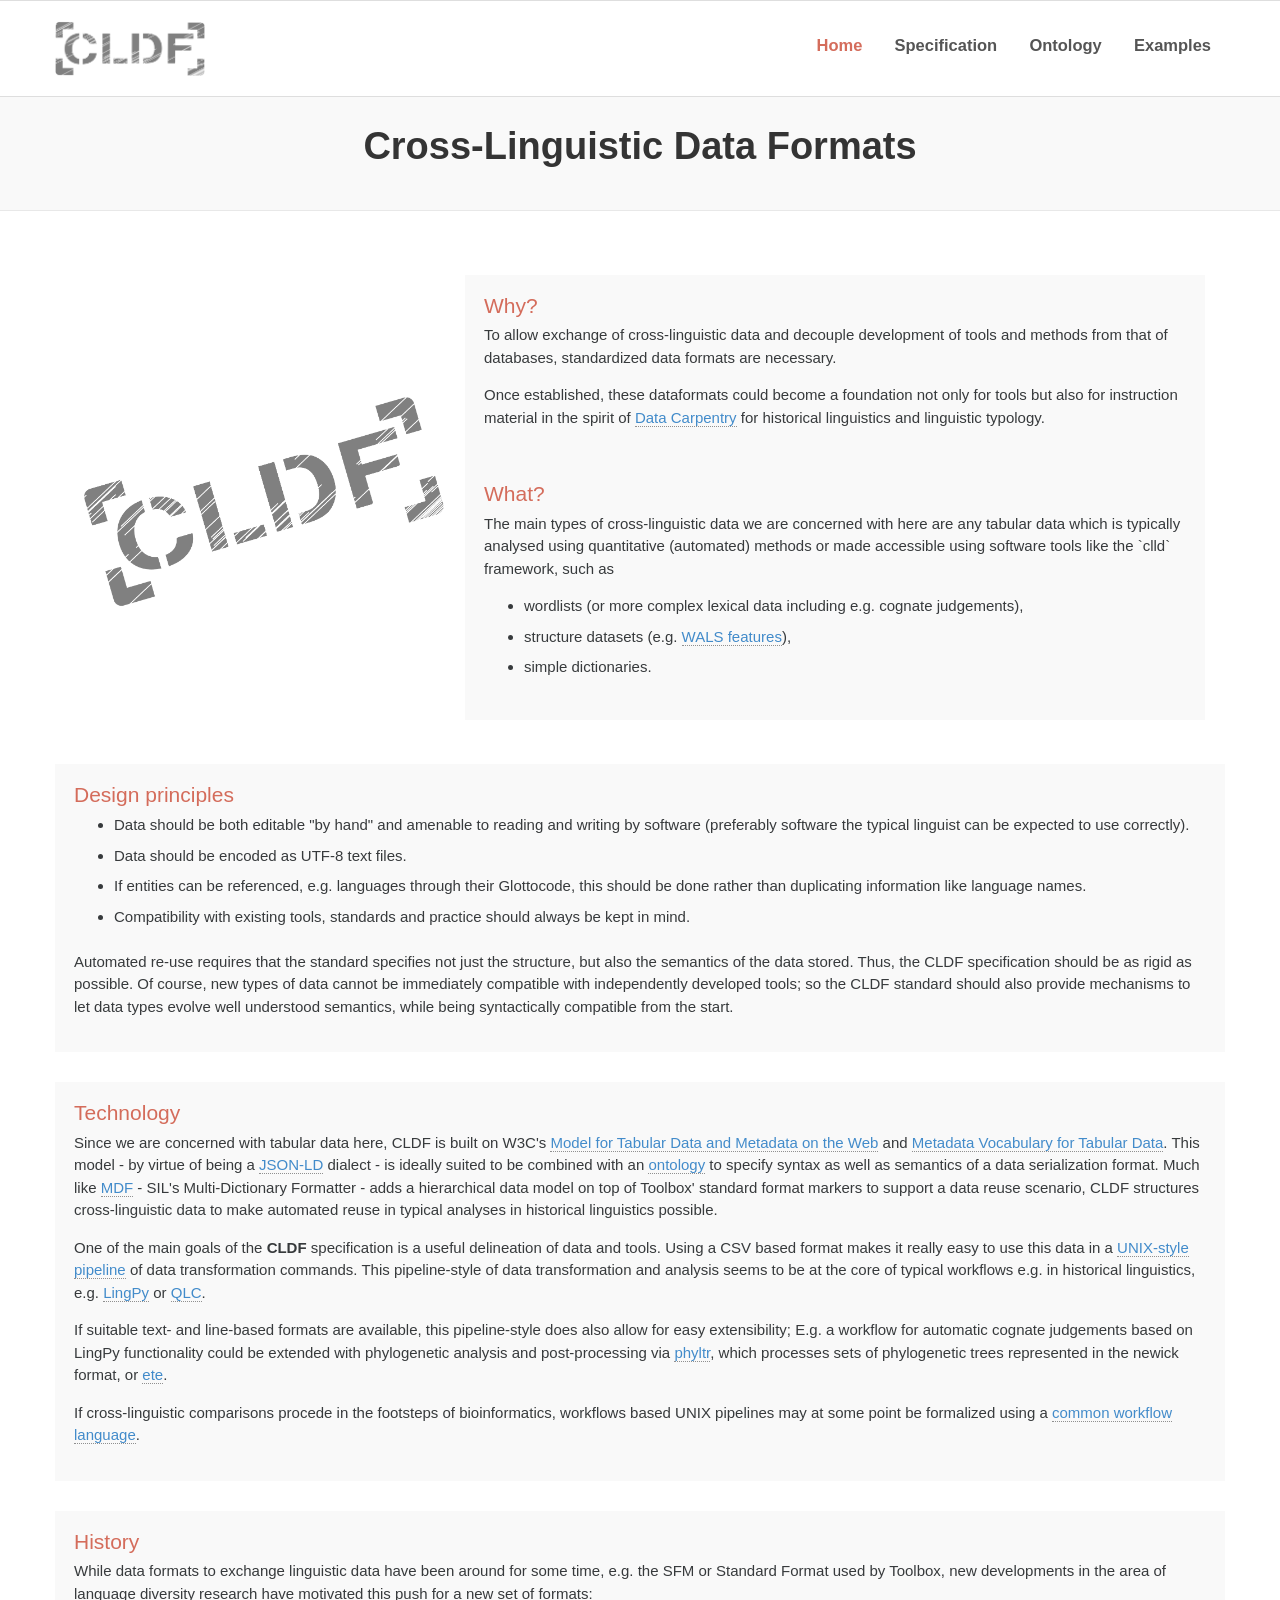
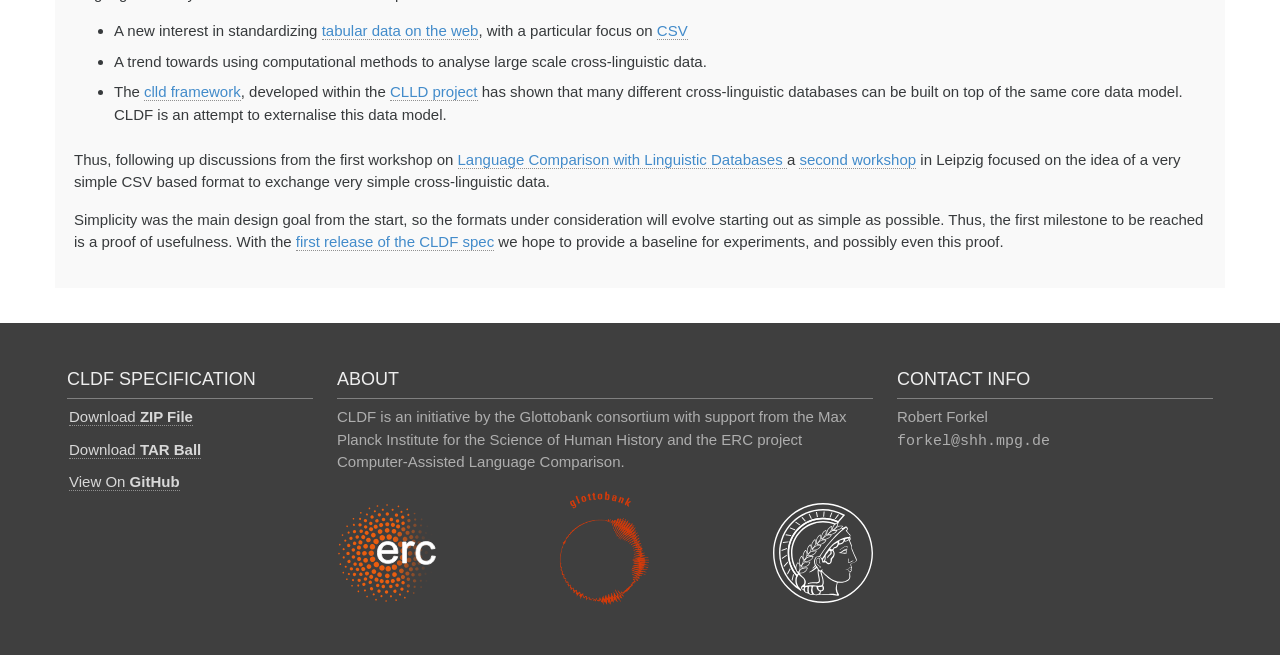
<file: index.html>
<!doctype html>
<html>
<head>
    <meta charset="utf-8">
    <meta http-equiv="X-UA-Compatible" content="chrome=1">
    <title>CLDF - Cross-Linguistic Data Formats</title>

    <link rel="stylesheet" href="stylesheets/styles.css">
    <link rel="stylesheet" href="stylesheets/github-light.css">
    <meta name="viewport" content="width=device-width">
</head>

<body class="site">
<header class="site-header">
    <nav>
        <div class="sticky-nav">
            <div class="container-nav">
                <div class="nav-container">
                    <div class="navbar-brand"><a href="http://cldf.clld.org">
                        <img width="150" src="logos/logo_straight.png" alt="CLDF">
                    </a></div>
                    <div class="navbar-nav nav-mobile">
                        <a class="nav-item nav-link btn btn-nav" href="/">Home</a>
                        <a class="nav-item nav-link btn btn-nav" href="https://github.com/glottobank/cldf">Specification</a>
                        <a class="nav-item nav-link btn btn-nav" href="v1.0/terms.rdf">Ontology</a>
                        <a class="nav-item nav-link btn btn-nav"
                           href="https://github.com/glottobank/cldf/tree/master/examples">Examples</a>
                    </div>
                    <div class="navbar-nav nav-main">
                        <a class="nav-item nav-link active" href="/">Home</a>
                        <a href="https://github.com/glottobank/cldf" class="nav-item nav-link">Specification</a>
                        <a href="v1.0/terms.rdf" class="nav-item nav-link">Ontology</a>
                        <a class="nav-item nav-link"
                           href="https://github.com/glottobank/cldf/tree/master/examples">Examples</a>
                    </div>
                </div>
            </div>
        </div>
    </nav>
</header>
<main class="site-content">
    <section class="section-alt pad-top">
        <div class="container">
            <h1 class="text-center headline">Cross-Linguistic Data Formats</h1>

        </div>
    </section>
    <section class="section-main">
        <div class="container pad-top">
            <div class="service-flexrow pad-top">
                <div class="column-33">
                    <div style="padding-top: 3cm;">
                        <img src="logos/logo.png" alt="CLDF logo" class="img-responsive">
                    </div>
                </div>
                <div class="column-66">
                    <div class="gray-box">
                        <h2>Why?</h2>
                        <p>
                            To allow exchange of cross-linguistic data and decouple
                            development of tools and methods from that of
                            databases, standardized data formats are necessary.
                        </p>
                        <p>
                            Once established, these dataformats could become a foundation
                            not
                            only for tools but also for instruction material in the spirit
                            of
                            <a href="http://datacarpentry.org/">Data Carpentry</a> for
                            historical
                            linguistics and linguistic typology.
                        </p>
                    </div>
                    <div class="gray-box">
                        <h2>What?</h2>
                        <p>
                            The main types of cross-linguistic data we are concerned with
                            here
                            are any tabular data which is typically
                            analysed using quantitative (automated) methods or made
                            accessible
                            using software tools like the `clld` framework, such as
                        </p>
                        <ul>
                            <li>wordlists (or more complex lexical data including e.g.
                                cognate
                                judgements),
                            </li>
                            <li>
                                structure datasets (e.g. <a
                                    href="http://wals.info/feature">WALS features</a>),
                            </li>
                            <li>simple dictionaries.</li>
                        </ul>
                    </div>
                </div>
            </div>
            <div class="service-flexrow pad-top">
                <div class="column-100 gray-box">
                    <h2>Design principles</h2>
                    <ul>
                        <li>Data should be both editable "by hand" and amenable to reading
                            and
                            writing by software (preferably software the typical linguist
                            can be
                            expected to use correctly).
                        </li>
                        <li>Data should be encoded as UTF-8 text files.</li>
                        <li>If entities can be referenced, e.g. languages through their
                            Glottocode,
                            this should be done rather than duplicating information like
                            language
                            names.
                        </li>
                        <li>Compatibility with existing tools, standards and practice
                            should
                            always be kept in mind.
                        </li>
                    </ul>
                    <p>
                        Automated re-use requires that the standard specifies not just
                        the structure, but also the semantics of the data stored. Thus,
                        the CLDF specification should be as rigid as possible. Of course, new
                        types of data cannot be immediately compatible with
                        independently developed tools; so the CLDF standard should also provide
                        mechanisms to let data types evolve well understood semantics,
                        while being syntactically compatible from the start.
                    </p>
                </div>
            </div>
            <div class="service-flexrow pad-top">
                <div class="column-100 gray-box">
                    <h2>Technology</h2>
                    <p>
                        Since we are concerned with tabular data here, CLDF is built on
                        W3C's
                        <a href="http://www.w3.org/TR/tabular-data-model/#standard-file-metadata">
                            Model for Tabular Data and Metadata on the Web</a>
                        and
                        <a href="https://www.w3.org/TR/tabular-metadata/">
                            Metadata Vocabulary for Tabular Data</a>.
                        This model - by virtue of being a
                        <a href="https://en.wikipedia.org/wiki/JSON-LD">JSON-LD</a> dialect -
                        is ideally suited to be combined with an
                        <a href="https://en.wikipedia.org/wiki/Ontology_(information_science)">ontology</a>
                        to specify syntax as well as semantics of a data serialization format.
                        Much like <a href="https://software.sil.org/shoebox/mdf/">MDF</a> - SIL's
                        Multi-Dictionary Formatter - adds a hierarchical data model on top of
                        Toolbox' standard format markers to support a data reuse scenario,
                        CLDF structures cross-linguistic data to make automated reuse in
                        typical analyses in historical linguistics possible.
                    </p>
                    <p>
                        One of the main goals of the <b>CLDF</b> specification is a useful
                        delineation of data and tools. Using a CSV
                        based format makes it really easy to use this data in a
                        <a href="https://en.wikipedia.org/wiki/Pipeline_%28Unix%29">
                            UNIX-style pipeline</a> of
                        data transformation commands.
                        This pipeline-style of data transformation and analysis seems to
                        be at the core of typical workflows e.g. in
                        historical linguistics, e.g.
                        <a href="http://lingpy.org/tutorial/workflow.html">LingPy</a> or
                        <a href="https://github.com/cysouw/qlcPipe">QLC</a>.
                    </p>
                    <p>
                        If suitable text- and line-based formats are available, this
                        pipeline-style does also allow for easy extensibility;
                        E.g. a workflow for automatic cognate judgements based on LingPy
                        functionality could be extended with phylogenetic
                        analysis and post-processing via
                        <a href="https://github.com/lmaurits/phyltr">phyltr</a>, which
                        processes sets
                        of phylogenetic trees represented in the newick format, or
                        <a href="http://etetoolkit.org/documentation/tools/">ete</a>.
                    </p>
                    <p>
                        If cross-linguistic comparisons procede in the footsteps of
                        bioinformatics, workflows based UNIX pipelines may at some point
                        be formalized using a <a
                            href="http://common-workflow-language.github.io/">
                        common workflow language</a>.
                    </p>
                </div>
            </div>
            <div class="service-flexrow pad-top">
                <div class="column-100 gray-box">
                    <h2>History</h2>

                    <p>While data formats to exchange linguistic data have been around for
                        some time, e.g. the SFM or Standard Format
                        used by Toolbox, new developments in the area of language
                        diversity research have motivated this push for a new
                        set of formats:</p>
                    <ul>
                        <li>A new interest in standardizing <a
                                href="https://www.w3.org/TR/tabular-data-model/">tabular
                            data on the web</a>,
                            with a particular focus on <a
                                    href="http://csvconf.com/">CSV</a></li>
                        <li>A trend towards using computational methods to analyse large
                            scale cross-linguistic data.
                        </li>
                        <li>
                            The <a href="https://github.com/clld/clld">
                            clld framework</a>, developed within the
                            <a href="http://clld.org">CLLD project</a> has shown that many
                            different cross-linguistic databases can be built on top of
                            the
                            same core data model. CLDF is an attempt to externalise this
                            data
                            model.
                        </li>
                    </ul>
                    <p>Thus, following up discussions from the first workshop on
                        <a href="http://www.mpi.nl/events/language-comparison-with-linguistic-databases-reflex-and-typological-databases">
                            Language Comparison with Linguistic Databases
                        </a> a
                        <a href="http://www.eva.mpg.de/linguistics/conferences/2014-ws-lanclid2/index.html">second
                            workshop</a> in Leipzig
                        focused on the idea of a very simple CSV based format to exchange
                        very simple cross-linguistic data.</p>
                    <p>Simplicity was the main design goal from the start, so the formats
                        under consideration will evolve starting out
                        as simple as possible. Thus, the first milestone to be reached is
                        a proof of usefulness. With the
                        <a href="https://github.com/glottobank/cldf/releases/tag/v0.4">first
                            release of the CLDF spec</a> we hope to provide
                        a baseline for experiments, and possibly even this proof.</p>
                </div>
            </div>
        </div>
    </section>
</main>
<footer class="site-footer">
    <!-- expanded_footer -->

    <div class="footer">
        <div class="container flex-footer">
            <div class="f-links f-item">
                <h2>CLDF Specification</h2>
                <ul class="footer-links">
                    <li><a href="https://github.com/glottobank/cldf/zipball/master">Download
                        <strong>ZIP File</strong></a></li>
                    <li><a href="https://github.com/glottobank/cldf/tarball/master">Download
                        <strong>TAR Ball</strong></a></li>
                    <li><a href="https://github.com/glottobank/cldf">View On <strong>GitHub</strong></a>
                    </li>
                </ul>
            </div>
            <div class="f-about f-item">
                <h2>About</h2>
                <p>
                    CLDF is an initiative by the Glottobank consortium with support from the
                    Max Planck Institute for the Science of Human History and the ERC project
                    Computer-Assisted Language Comparison.
                </p>
                <table style="width: 100%">
                    <tr>
                        <td style="width: 33%; text-align: left; padding-top: 10px;">
                            <a href="http://calc.digling.org" style="border: none;">
                                <img src="logos/European_Research_Council_logo.svg" alt="erc-logo" style="width:100px;"/>
                            </a>
                        </td>
                        <td style="width: 33%; text-align: center;">
                            <a href="http://glottobank.org" style="border: none;">
                                <img src="logos/glottobank.png" alt="" style="width:100px;"/>
                            </a>
                        </td>
                        <td style="width: 33%; text-align: right; padding-top: 10px;">
                            <a href="http://www.shh.mpg.de/" style="border: none;">
                                <img src="logos/max-planck-logo.svg" alt="mpi-logo" style="width:100px;"/>
                            </a>
                        </td>
                    </tr>
                </table>
            </div>
            <div class="f-contact f-item">
                <!-- Contact Us -->
                <h2>Contact Info</h2>
                <span class="footer-address">Robert Forkel</span><br/>
                <span class="footer-address" style="font-family: monospace">forkel@shh.mpg.de</span>
            </div>
        </div>
    </div>
</footer>
</body>
</html>
</file>
<file: stylesheets/github-light.css>
/*
   Copyright 2014 GitHub Inc.

   Licensed under the Apache License, Version 2.0 (the "License");
   you may not use this file except in compliance with the License.
   You may obtain a copy of the License at

       http://www.apache.org/licenses/LICENSE-2.0

   Unless required by applicable law or agreed to in writing, software
   distributed under the License is distributed on an "AS IS" BASIS,
   WITHOUT WARRANTIES OR CONDITIONS OF ANY KIND, either express or implied.
   See the License for the specific language governing permissions and
   limitations under the License.

*/

.pl-c /* comment */ {
  color: #969896;
}

.pl-c1      /* constant, markup.raw, meta.diff.header, meta.module-reference, meta.property-name, support, support.constant, support.variable, variable.other.constant */,
.pl-s .pl-v /* string variable */ {
  color: #0086b3;
}

.pl-e  /* entity */,
.pl-en /* entity.name */ {
  color: #795da3;
}

.pl-s .pl-s1 /* string source */,
.pl-smi      /* storage.modifier.import, storage.modifier.package, storage.type.java, variable.other, variable.parameter.function */ {
  color: #333;
}

.pl-ent /* entity.name.tag */ {
  color: #63a35c;
}

.pl-k /* keyword, storage, storage.type */ {
  color: #a71d5d;
}

.pl-pds              /* punctuation.definition.string, string.regexp.character-class */,
.pl-s                /* string */,
.pl-s .pl-pse .pl-s1 /* string punctuation.section.embedded source */,
.pl-sr               /* string.regexp */,
.pl-sr .pl-cce       /* string.regexp constant.character.escape */,
.pl-sr .pl-sra       /* string.regexp string.regexp.arbitrary-repitition */,
.pl-sr .pl-sre       /* string.regexp source.ruby.embedded */ {
  color: #183691;
}

.pl-v /* variable */ {
  color: #ed6a43;
}

.pl-id /* invalid.deprecated */ {
  color: #b52a1d;
}

.pl-ii /* invalid.illegal */ {
  background-color: #b52a1d;
  color: #f8f8f8;
}

.pl-sr .pl-cce /* string.regexp constant.character.escape */ {
  color: #63a35c;
  font-weight: bold;
}

.pl-ml /* markup.list */ {
  color: #693a17;
}

.pl-mh        /* markup.heading */,
.pl-mh .pl-en /* markup.heading entity.name */,
.pl-ms        /* meta.separator */ {
  color: #1d3e81;
  font-weight: bold;
}

.pl-mq /* markup.quote */ {
  color: #008080;
}

.pl-mi /* markup.italic */ {
  color: #333;
  font-style: italic;
}

.pl-mb /* markup.bold */ {
  color: #333;
  font-weight: bold;
}

.pl-md /* markup.deleted, meta.diff.header.from-file */ {
  background-color: #ffecec;
  color: #bd2c00;
}

.pl-mi1 /* markup.inserted, meta.diff.header.to-file */ {
  background-color: #eaffea;
  color: #55a532;
}

.pl-mdr /* meta.diff.range */ {
  color: #795da3;
  font-weight: bold;
}

.pl-mo /* meta.output */ {
  color: #1d3e81;
}
</file>
<file: stylesheets/styles.css>
/*modified base styles from bootstrap/normalize Bootstrap v4.0.0-alpha.2 (http://getbootstrap.com) Licensed under MIT (https://github.com/twbs/bootstrap/blob/master/LICENSE)
/*! normalize.css v3.0.3 | MIT License | github.com/necolas/normalize.css */
/*strapless css by Ron Dyar | MIT License | https://github.com/rdyar/strapless/tree/gh-pages*/
.autoprefixer-test { display: flex; }

html { font-family: "open sans", arial, sans serif; }

body { padding-top: 5.3rem; margin: 0; }

article, aside, details, figcaption, figure, footer, header, hgroup, menu, nav, section, summary { display: block; }

audio, canvas, progress, video { display: inline-block; vertical-align: baseline; }

audio:not([controls]) { display: none; height: 0; }

[hidden], template { display: none; }

a { background-color: transparent; }

a:active { outline: 0; }

a:hover { outline: 0; }

abbr[title] { border-bottom: 1px dotted; }

b, strong { font-weight: bold; }

dfn { font-style: italic; }

h1 { margin: 0.67em 0; }

mark { background: #ff0; color: #000; }

small { font-size: 80%; }

sub, sup { font-size: 75%; line-height: 0; position: relative; vertical-align: baseline; }

sup { top: -0.5em; }

sub { bottom: -0.25em; }

img { border: 0; max-width: 100%; height: auto; }

svg:not(:root) { overflow: hidden; }

figure { margin: 1em 40px; }

hr { box-sizing: content-box; height: 0; }

code, kbd, pre, samp { font-family: monospace, monospace; font-size: 1em; }

button, input, optgroup, select, textarea { color: inherit; font: inherit; margin: 0; }

button { overflow: visible; }

button, select { text-transform: none; }

button, html input[type="button"], input[type="reset"], input[type="submit"] { -webkit-appearance: button; cursor: pointer; }

button[disabled], html input[disabled] { cursor: default; }

button::-moz-focus-inner, input::-moz-focus-inner { border: 0; padding: 0; }

input { line-height: normal; }

input[type="checkbox"], input[type="radio"] { box-sizing: border-box; padding: 0; }

input[type="number"]::-webkit-inner-spin-button, input[type="number"]::-webkit-outer-spin-button { height: auto; }

input[type="search"] { -webkit-appearance: textfield; box-sizing: content-box; }

input[type="search"]::-webkit-search-cancel-button, input[type="search"]::-webkit-search-decoration { -webkit-appearance: none; }

legend { border: 0; padding: 0; }

textarea { overflow: auto; }

optgroup { font-weight: bold; }

fieldset { border: none; margin: 0 2px; padding: 0.35em 0.625em 0.75em; }

table { border-spacing: 0; }

td, th { padding: 0; }

html { box-sizing: border-box; }

*, *::before, *::after { box-sizing: inherit; }

@-moz-viewport { width: device-width; }
@-ms-viewport { width: device-width; }
@-o-viewport { width: device-width; }
@-webkit-viewport { width: device-width; }
@viewport { width: device-width; }
html { font-size: 15px; -webkit-tap-highlight-color: transparent; }

body { font-family: "open sans", arial, sans serif; font-size: 1rem; line-height: 1.5; color: #373a3c; background-color: #fff; }

[tabindex="-1"]:focus { outline: none !important; }

h1, h2, h3, h4, h5, h6 { margin-top: 0; margin-bottom: .5rem; }

p { margin-top: 0; margin-bottom: 1rem; }

abbr[title], abbr[data-original-title] { cursor: help; border-bottom: 1px dotted #818a91; }

address { margin-bottom: 1rem; font-style: normal; line-height: inherit; }

ol, ul, dl { margin-top: 0; margin-bottom: 1.5rem; }

ol ol, ul ul, ol ul, ul ol { margin-bottom: 0; }

dt { font-weight: bold; }

dd { margin-bottom: .5rem; margin-left: 0; }

blockquote { margin: 0 0 1rem; }

a { color: #428bca; text-decoration: none; border-bottom: 1px dotted #909090; }

a:focus, a:hover { text-decoration: none; border-bottom: none; }

a:focus { outline: thin dotted; outline: 5px auto -webkit-focus-ring-color; outline-offset: -2px; }

figure { margin: 0 0 1rem; }

img { vertical-align: middle; }

[role="button"] { cursor: pointer; }

a, area, button, [role="button"], input, label, select, summary, textarea { touch-action: manipulation; }

table { background-color: transparent; }

caption { padding-top: 0.75rem; padding-bottom: 0.75rem; color: #818a91; text-align: left; caption-side: bottom; }

label { display: inline-block; margin-bottom: .5rem; }

button:focus { outline: 1px dotted; outline: 5px auto -webkit-focus-ring-color; }

input, button, select, textarea { margin: 0; line-height: inherit; border-radius: 0; }

textarea { resize: vertical; }

fieldset { min-width: 0; padding: 0; margin: 0; border: 0; }

legend { display: block; width: 100%; padding: 0; margin-bottom: .5rem; font-size: 1.5rem; line-height: inherit; }

[hidden] { display: none !important; }

h1, h2, h3, h4, h5, h6 { font-family: "open sans", arial, sans serif; margin-bottom: 0.5rem; font-weight: normal; line-height: 1.1; color: #292929; }

h1 { font-size: 1.6rem; color: #505050; }

h2 { font-size: 1.4rem; color: #d46c5b; }

h3 { font-size: 1.3rem; color: #404040; }

h4 { font-size: 1.2rem; color: #565656; font-weight: bold; }

h5 { font-size: 1.1rem; }

h6 { font-size: 1rem; font-weight: bold; }

hr { margin-top: 1rem; margin-bottom: 1rem; border: 0; border-top: 1px solid rgba(0, 0, 0, 0.1); }

.list-unstyled { padding-left: 0; list-style: none; }

.list-inline { padding-left: 0; list-style: none; }

.list-inline-item { display: inline-block; }

.list-inline-item:not(:last-child) { margin-right: 5px; }

.dl-horizontal { margin-right: -1.875rem; margin-left: -1.875rem; }

.dl-horizontal::after { content: ""; display: table; clear: both; }

.blockquote { padding: 0.5rem 1rem; margin-bottom: 1rem; font-size: 1.25rem; border-left: 0.25rem solid #eceeef; }

@media (max-width: 768px) { html { font-size: 16px; } }
/*sticky footer bits*/
.site { display: -webkit-box; display: -webkit-flex; display: -ms-flexbox; display: flex; -webkit-box-orient: vertical; -webkit-box-direction: normal; -webkit-flex-direction: column; -ms-flex-direction: column; flex-direction: column; height: 100vh; }

.site-header, .site-footer { -webkit-flex-shrink: 0; -ms-flex-negative: 0; flex-shrink: 0; z-index: 914; }

.site-content { -webkit-box-flex: 1; -webkit-flex: 1 0 auto; -ms-flex: 1 0 auto; flex: 1 0 auto; }

/*container css*/
@media (min-width: 768px) { .container { width: 750px; } }
@media (min-width: 992px) { .container { width: 980px; } }
@media (min-width: 1200px) { .container { width: 1170px; } }
.container { margin-right: auto; margin-left: auto; padding: 15px 0; position: relative; }

@media (max-width: 768px) { .container { padding: 15px 14px; } }
.section-alt { background-color: #f9f9f9; padding-bottom: 20px; border-top: 1px solid #e8e8e8; border-bottom: 1px solid #e8e8e8; }

.section-main { padding-bottom: 20px; }

.section-alt-top { background-color: #f9f9f9; border-bottom: 1px solid #e8e8e8; padding: 20px 0; }

.section-breadcrumb { background-color: #f9f9f9; border-bottom: 1px solid #e8e8e8; margin-bottom: 20px; padding-top: 14px; }

.row-container { display: -webkit-box; display: -webkit-flex; display: -ms-flexbox; display: flex; -webkit-flex-wrap: wrap; -ms-flex-wrap: wrap; flex-wrap: wrap; -webkit-box-pack: center; -webkit-justify-content: center; -ms-flex-pack: center; justify-content: center; }

.column-50 { width: 750px; margin: 4px 8px 14px 8px; }

.column-33 { width: 750px; margin: 4px 8px 14px 8px; }

.column-66 { width: 750px; margin: 4px 8px 14px 8px; }

.column-25 { width: 750px; margin: 4px 8px 14px 8px; }

.column-75 { width: 750px; margin: 4px 8px 14px 8px; }

@media (min-width: 768px) { .column-50, .column-33 { width: 362px; }
  .column-50:nth-of-type(odd), .column-33:nth-of-type(odd) { margin: 4px 12px 14px 0; }
  .column-50:nth-of-type(even), .column-33:nth-of-type(even) { margin: 4px 0 14px 12px; }
  .column-66 { width: 344px; }
  .column-75 { width: 506px; }
  .column-25 { width: 200px; } }
@media (min-width: 992px) { .column-33:nth-of-type(odd) { margin: 4px 8px 14px 8px; }
  .column-33:nth-of-type(even) { margin: 4px 8px 14px 8px; }
  .column-50 { width: 477px; }
  .column-33 { width: 308px; }
  .column-66 { width: 618px; }
  .column-75 { width: 726px; }
  .column-25 { width: 200px; } }
@media (min-width: 1200px) { .column-50 { width: 572px; }
  .column-33 { width: 374px; }
  .column-66 { width: 740px; }
  .column-75 { width: 910px; }
  .column-25 { width: 220px; } }
.hidden-desktop { display: none; }

@media (max-width: 768px) { .hidden-desktop { display: block; } }
.sidebar { z-index: 904; width: 280px; padding: 1rem; color: #c0bbb7; background: #3a3633; border-bottom: 1px solid #505050; border-right: 1px solid #505050; -webkit-flex: 1; flex: 1; }
.sidebar a { color: #dcd6c1; }
.sidebar h3 { color: #a2bade; }
.sidebar p { padding-left: 8px; }

.not-sidebar { padding: 2rem 3rem; }

.sidebar-flex { display: -webkit-flex; display: flex; flex-direction: column; }

.main-flex { display: flex; background-color: #f9f9f9; }

/*nav styles*/
.nav-main { display: none; }

.container-nav { margin-right: auto; margin-left: auto; }

.sticky-nav { top: 0; left: 0; width: 100%; height: auto; z-index: 999; position: fixed; border-top: 1px solid #dedede; border-bottom: 1px solid #dedede; background-color: white; -webkit-transform: translateZ(0); }

.nav-container { display: -webkit-box; display: -webkit-flex; display: -ms-flexbox; display: flex; -webkit-box-pack: justify; -webkit-justify-content: space-between; -ms-flex-pack: justify; justify-content: space-between; padding: 20px 0; -webkit-flex-wrap: wrap; -ms-flex-wrap: wrap; flex-wrap: wrap; }

.navbar-nav { padding-top: 12px; }

.navbar-nav > a { color: #555; font-weight: bold; text-decoration: none; border-bottom: none; }

.navbar-nav > a:hover, .navbar-nav > a:active { color: #d46c5b; text-decoration: none; }

.nav-item { padding: 0 14px; }

.navbar-nav > a.btn-nav { color: #fff; background-color: #d46c5b; background-image: none; min-width: 60px; padding: 0.375rem .75rem; }

.navbar-nav > a.btn-nav:hover { color: #fff; background-color: #d46c5b; }

@media (min-width: 768px) { .container-nav { width: 750px; }
  .navbar-nav > a { font-size: 1.1rem; } }
@media (min-width: 600px) { .nav-mobile { display: none; }
  .nav-main { display: block; } }
@media (min-width: 992px) { .container-nav { width: 980px; } }
@media (min-width: 1200px) { .container-nav { width: 1170px; } }
@media (max-width: 768px) { .navbar-brand { padding: 10px 0; margin: auto; }
  .navbar-nav { margin: auto; padding-top: 16px; padding-bottom: 10px; }
  .sticky-nav { position: relative; }
  body { padding-top: 0; }
  .nav-container { padding: 8px 0; } }
@media (max-width: 375px) { .nav-item { padding: 0 6px; } }
@media (max-width: 425px) { .gallery-link { display: none !important; } }
@media (max-width: 599px) { .navbar-brand { width: 100%; text-align: center; } }
a.active { color: #d46c5b; }

.navbar-brand a { border-bottom: none; }

.logo-text { padding-top: 5px; font-size: 1.6rem; }

/*table styles*/
.table-bordered { border: 1px solid #e8e8e8; }

.table { width: 100%; margin: 20px 0; -moz-box-shadow: 0 0 10px #e8e8e8; -webkit-box-shadow: 0 0 10px #e8e8e8; box-shadow: 0 0 10px #e8e8e8; }

.table-bordered > thead > tr > th, .table-bordered > tbody > tr > th, .table-bordered > tfoot > tr > th, .table-bordered > thead > tr > td, .table-bordered > tbody > tr > td, .table-bordered > tfoot > tr > td { border: 1px solid #e8e8e8; }

.table-striped > tbody > tr:nth-child(odd) > td { background-color: #f9f9f9; }

.table > tbody > tr > td, .table > tfoot > tr > td { padding: 8px; line-height: 1.428571429; vertical-align: top; border-top: 1px solid #e8e8e8; }

.table td, th { text-align: center; }

th { background-color: #f9f9f9; padding: 8px; font-weight: normal; }

@media (max-width: 767px) { .table-responsive { width: 100%; margin-bottom: 15px; overflow-x: scroll; overflow-y: hidden; -webkit-overflow-scrolling: touch; -ms-overflow-style: -ms-autohiding-scrollbar; } }
/*button styles*/
.btn { display: inline-block; font-weight: normal; text-align: center; white-space: nowrap; vertical-align: middle; cursor: pointer; user-select: none; border: 1px solid transparent; border-bottom: 1px solid transparent !important; padding: 0.5rem .75rem; font-size: 1rem; line-height: 1.5; border-radius: 0.25rem; min-width: 160px; margin-bottom: 0.92rem; }

.btn:focus, .btn.focus, .btn:active:focus, .btn:active.focus, .btn.active:focus, .btn.active.focus { outline: thin dotted; outline: 5px auto -webkit-focus-ring-color; outline-offset: -2px; }

.btn:focus, .btn:hover { text-decoration: none; }

.btn.focus { text-decoration: none; }

.btn:active, .btn.active { background-image: none; outline: 0; }

.btn.disabled, .btn:disabled { cursor: not-allowed; opacity: .65; }

.btn-secondary { color: #373a3c; background-color: #fff; border-color: #ccc; border-bottom: 1px solid #ccc !important; }

.btn-secondary:hover { color: #373a3c; background-color: #f3f3f3; border-color: #adadad; border-bottom: 1px solid #adadad !important; }

.btn-secondary:focus { color: #373a3c; background-color: #e6e6e6; border-color: #adadad; border-bottom: 1px solid #adadad !important; }

.btn-secondary:active { color: #373a3c; background-color: #e6e6e6; border-color: #adadad; border-bottom: 1px solid #adadad !important; background-image: none; }

.btn-success { color: #fff; background-color: #5cb85c; border-color: #5cb85c; }

.btn-success:hover { color: #fff; background-color: #449d44; border-color: #419641; }

.btn-success:focus { color: #fff; background-color: #449d44; border-color: #419641; }

.btn-success:active { color: #fff; background-color: #398439; border-color: #419641; background-image: none; }

.btn-warning { color: #fff; background-color: #f0ad4e; border-color: #f0ad4e; }

.btn-warning:hover { color: #fff; background-color: #ec971f; border-color: #eb9316; }

.btn-warning:focus { color: #fff; background-color: #ec971f; border-color: #eb9316; }

.btn-warning:active { color: #fff; background-color: #d58512; border-color: #eb9316; background-image: none; }

.btn-primary { color: #fff; background-image: none; background-color: #d46c5b; border-color: #d46c5b; }

.btn-primary:hover { color: #fff; background-color: #c06253; border-color: #d46c5b; }

.btn-primary:active { color: #fff; background-color: #d46c5b; border-color: #d46c5b; }

.btn-lg { padding: 0.75rem 1.25rem; font-size: 1.25rem; line-height: 1.33333; border-radius: 0.3rem; }

.btn-sm { padding: 0.25rem 0.75rem; font-size: 0.875rem; line-height: 1.5; border-radius: 0.2rem; }

/*flexbox on home page for services*/
.service-flexrow { display: -webkit-box; display: -webkit-flex; display: -ms-flexbox; display: flex; -webkit-flex-wrap: wrap; -ms-flex-wrap: wrap; flex-wrap: wrap; -webkit-box-pack: center; -webkit-justify-content: center; -ms-flex-pack: center; justify-content: center; }

.service-flexitem { width: 500px; background-color: #fafafa; border: 1px solid #f3f3f3; border-radius: 2px; box-shadow: 0 0 4px rgba(232, 232, 232, 0.74); }

.sf-white-bg { background-color: #FFFFFF; }

.service-list { width: 100%; border-bottom: 1px solid #e2e2e2; margin: 0 6px; }

@media (min-width: 768px) { .service-flexitem { width: 340px; } }
@media (min-width: 992px) { .service-flexitem { width: 310px; } }
@media (min-width: 1200px) { .service-flexitem { width: 370px; } }
.servicea:hover { text-decoration: none; }

.service-box { border: 1px solid #e2e2e2; background-color: white; margin-bottom: 10px; border-radius: 2px; }

.service-text { padding: 20px 6px 10px 6px; text-align: center; border-top: 1px solid #efefef; }

.serviceh2 { margin-bottom: 0.2rem; margin-top: .5rem; }

.service-flexitem .img-responsive { padding-bottom: 0; }

/*footer css*/
.flex-footer { display: -webkit-box; display: -webkit-flex; display: -ms-flexbox; display: flex; -webkit-flex-wrap: wrap; -ms-flex-wrap: wrap; flex-wrap: wrap; -webkit-box-pack: center; -webkit-justify-content: center; -ms-flex-pack: center; justify-content: center; }

@media (max-width: 992px) { .flex-footer { display: block; } }
.f-item { padding: 12px; }

.f-about { -webkit-box-flex: 2; -webkit-flex: 2 1 400px; -ms-flex: 2 1 400px; flex: 2 1 400px; color: #aeaeae; }

.f-links { -webkit-box-flex: 2; -webkit-flex: 2 1 110px; -ms-flex: 2 1 110px; flex: 2 1 110px; }

.footer-links { padding-left: 2px; list-style-type: none; }

.footer-links > li { margin-bottom: 10px; }

.f-contact { -webkit-box-flex: 1; -webkit-flex: 1 1 260px; -ms-flex: 1 1 260px; flex: 1 1 260px; }

.footer { padding: 20px 0; background: #3f3f3f; }

.copyright { font-size: 12px; background: #2b2b2b; border-top: solid 1px #494949; border-bottom: 1px solid #505050; }

.copyright-text { color: #aeaeae; margin: 0; }

.footer-address { color: #aeaeae; }

.footer a { color: #d8d8d8; }

.footer h2 { color: #eee; font-size: 18px; text-transform: uppercase; border-bottom: 1px solid gray; padding-bottom: 8px; }

/*helpers*/
.text-center { text-align: center; }

.pad-top { padding-top: 2rem; }

.pad-bottom { padding-bottom: 25px; }

.pull-right { float: right !important; }

.hr-half { margin-right: 33%; }

.no-border { border-bottom: none; }

.bold { font-weight: bold; }

.max800 { max-width: 800px; margin: 0 auto; }

.img-shadow { box-shadow: 0 0 6px rgba(121, 121, 121, 0.43); }

.small { font-size: 85%; }

.margin-bottom { margin-bottom: 10px; }

/*for Rouge code highlighting*/
.highlight td { padding: 8px 15px; }

.gl { background: #fafafa; border-right: 1px solid #ddd; color: #999; /* Stop line numbers being visually selected */ -webkit-touch-callout: none; -webkit-user-select: none; -khtml-user-select: none; -moz-user-select: none; -ms-user-select: none; user-select: none; }

code { color: #333; background: #f8f8f8; padding: 0 8px; }

.code { color: #333; background: #f8f8f8; }

pre { overflow: auto; position: relative; background: #f8f8f8; }

.highlight { background: #ffffff; }

.highlight .c { color: #999988; font-style: italic; }

/* Comment */
.highlight .err { color: #a61717; background-color: #e3d2d2; }

/* Error */
.highlight .k { font-weight: bold; }

/* Keyword */
.highlight .o { font-weight: bold; }

/* Operator */
.highlight .cm { color: #999988; font-style: italic; }

/* Comment.Multiline */
.highlight .cp { color: #999999; font-weight: bold; }

/* Comment.Preproc */
.highlight .c1 { color: #999988; font-style: italic; }

/* Comment.Single */
.highlight .cs { color: #999999; font-weight: bold; font-style: italic; }

/* Comment.Special */
.highlight .gd { color: #000000; background-color: #ffdddd; }

/* Generic.Deleted */
.highlight .gd .x { color: #000000; background-color: #ffaaaa; }

/* Generic.Deleted.Specific */
.highlight .ge { font-style: italic; }

/* Generic.Emph */
.highlight .gr { color: #aa0000; }

/* Generic.Error */
.highlight .gh { color: #999999; }

/* Generic.Heading */
.highlight .gi { color: #000000; background-color: #ddffdd; }

/* Generic.Inserted */
.highlight .gi .x { color: #000000; background-color: #aaffaa; }

/* Generic.Inserted.Specific */
.highlight .go { color: #888888; }

/* Generic.Output */
.highlight .gp { color: #555555; }

/* Generic.Prompt */
.highlight .gs { font-weight: bold; }

/* Generic.Strong */
.highlight .gu { color: #aaaaaa; }

/* Generic.Subheading */
.highlight .gt { color: #aa0000; }

/* Generic.Traceback */
.highlight .kc { font-weight: bold; }

/* Keyword.Constant */
.highlight .kd { font-weight: bold; }

/* Keyword.Declaration */
.highlight .kp { font-weight: bold; }

/* Keyword.Pseudo */
.highlight .kr { font-weight: bold; }

/* Keyword.Reserved */
.highlight .kt { color: #445588; font-weight: bold; }

/* Keyword.Type */
.highlight .m { color: #009999; }

/* Literal.Number */
.highlight .s { color: #d14; }

/* Literal.String */
.highlight .na { color: #008080; }

/* Name.Attribute */
.highlight .nb { color: #0086B3; }

/* Name.Builtin */
.highlight .nc { color: #445588; font-weight: bold; }

/* Name.Class */
.highlight .no { color: #008080; }

/* Name.Constant */
.highlight .ni { color: #800080; }

/* Name.Entity */
.highlight .ne { color: #990000; font-weight: bold; }

/* Name.Exception */
.highlight .nf { color: #990000; font-weight: bold; }

/* Name.Function */
.highlight .nn { color: #555555; }

/* Name.Namespace */
.highlight .nt { color: #000080; }

/* Name.Tag */
.highlight .nv { color: #008080; }

/* Name.Variable */
.highlight .ow { font-weight: bold; }

/* Operator.Word */
.highlight .w { color: #bbbbbb; }

/* Text.Whitespace */
.highlight .mf { color: #009999; }

/* Literal.Number.Float */
.highlight .mh { color: #009999; }

/* Literal.Number.Hex */
.highlight .mi { color: #009999; }

/* Literal.Number.Integer */
.highlight .mo { color: #009999; }

/* Literal.Number.Oct */
.highlight .sb { color: #d14; }

/* Literal.String.Backtick */
.highlight .sc { color: #d14; }

/* Literal.String.Char */
.highlight .sd { color: #d14; }

/* Literal.String.Doc */
.highlight .s2 { color: #d14; }

/* Literal.String.Double */
.highlight .se { color: #d14; }

/* Literal.String.Escape */
.highlight .sh { color: #d14; }

/* Literal.String.Heredoc */
.highlight .si { color: #d14; }

/* Literal.String.Interpol */
.highlight .sx { color: #d14; }

/* Literal.String.Other */
.highlight .sr { color: #009926; }

/* Literal.String.Regex */
.highlight .s1 { color: #d14; }

/* Literal.String.Single */
.highlight .ss { color: #990073; }

/* Literal.String.Symbol */
.highlight .bp { color: #999999; }

/* Name.Builtin.Pseudo */
.highlight .vc { color: #008080; }

/* Name.Variable.Class */
.highlight .vg { color: #008080; }

/* Name.Variable.Global */
.highlight .vi { color: #008080; }

/* Name.Variable.Instance */
.highlight .il { color: #009999; }

/* Literal.Number.Integer.Long */
/*custom styles*/
.img-responsive { display: block; max-width: 100%; height: auto; margin: 0 auto; padding-bottom: 1rem; }

.lead { font-size: 1.3rem; font-weight: 300; line-height: 1.4; }

.highlite { background-color: #fffea6; min-height: 25px; text-align: center; margin: 1rem auto; max-width: 600px; }

.well { min-height: 20px; padding: 19px; margin-bottom: 20px; background-color: #f9f9f9; border: 1px solid #e8e8e8; border-radius: 4px; -webkit-box-shadow: inset 0 1px 1px rgba(0, 0, 0, 0.05); box-shadow: inset 0 1px 1px rgba(0, 0, 0, 0.05); }

.well-75percent { width: 75%; margin: 0 auto; }

.well code { background: #E2E2E2; }

.gray-box { padding: 19px; background-color: #f9f9f9; border: #EAEAEA; }

.gray-box code { background: #EAEAEA; }

.row-container .well { margin-bottom: 0; }

.lead-crumb { font-size: 1.1rem; color: #676767; }

.servicebox { border: 1px solid #e8e8e8; border-radius: 3px; padding: 20px; background-color: #f9f9f9; margin-left: 1%; margin-right: 1%; margin-bottom: 30px; width: 340px; }

.responsive-video { height: 0; padding-top: 1px; position: relative; margin-bottom: -3px; padding-bottom: 56.25%; }

.responsive-video iframe { top: 0; left: 0; width: 100%; height: 100%; position: absolute; }

.blockquote-danger { background-color: #FBE8E8; border-color: #d9534f; }

.blockquote-info { background-color: #EBF6FF; border-color: #56A8EA; }

blockquote { padding: 10px 20px; margin: 0 0 20px; border-left: 5px solid #eee; background: #F9F9F9; margin-top: 1rem; }

blockquote footer { display: block; font-size: 80%; }

.photo-caption { text-align: center; padding-top: 10px; font-style: italic; }

.headline { font-size: 38px; font-weight: bold; color: #343434; }

.box-style-1 { text-align: center; padding: 20px; margin: 20px 4px; background-color: #fff !important; -webkit-box-shadow: 0 1px 2px rgba(0, 0, 0, 0.1); box-shadow: 0 1px 2px rgba(0, 0, 0, 0.1); border: none !important; }

/*the bit below is to make linking to a headings id scroll to the correct position based on the fixed nav at the top
it is in a media query cause on small screens the nav is not fixed at the top*/
@media (min-width: 768px) { *[id]:before { display: block; content: " "; margin-top: -90px; height: 90px; visibility: hidden; } }
@media (min-width: 768px) { [id*="markdown-toc"]:before { display: none; } }
li { margin-bottom: 8px; }
</file>
